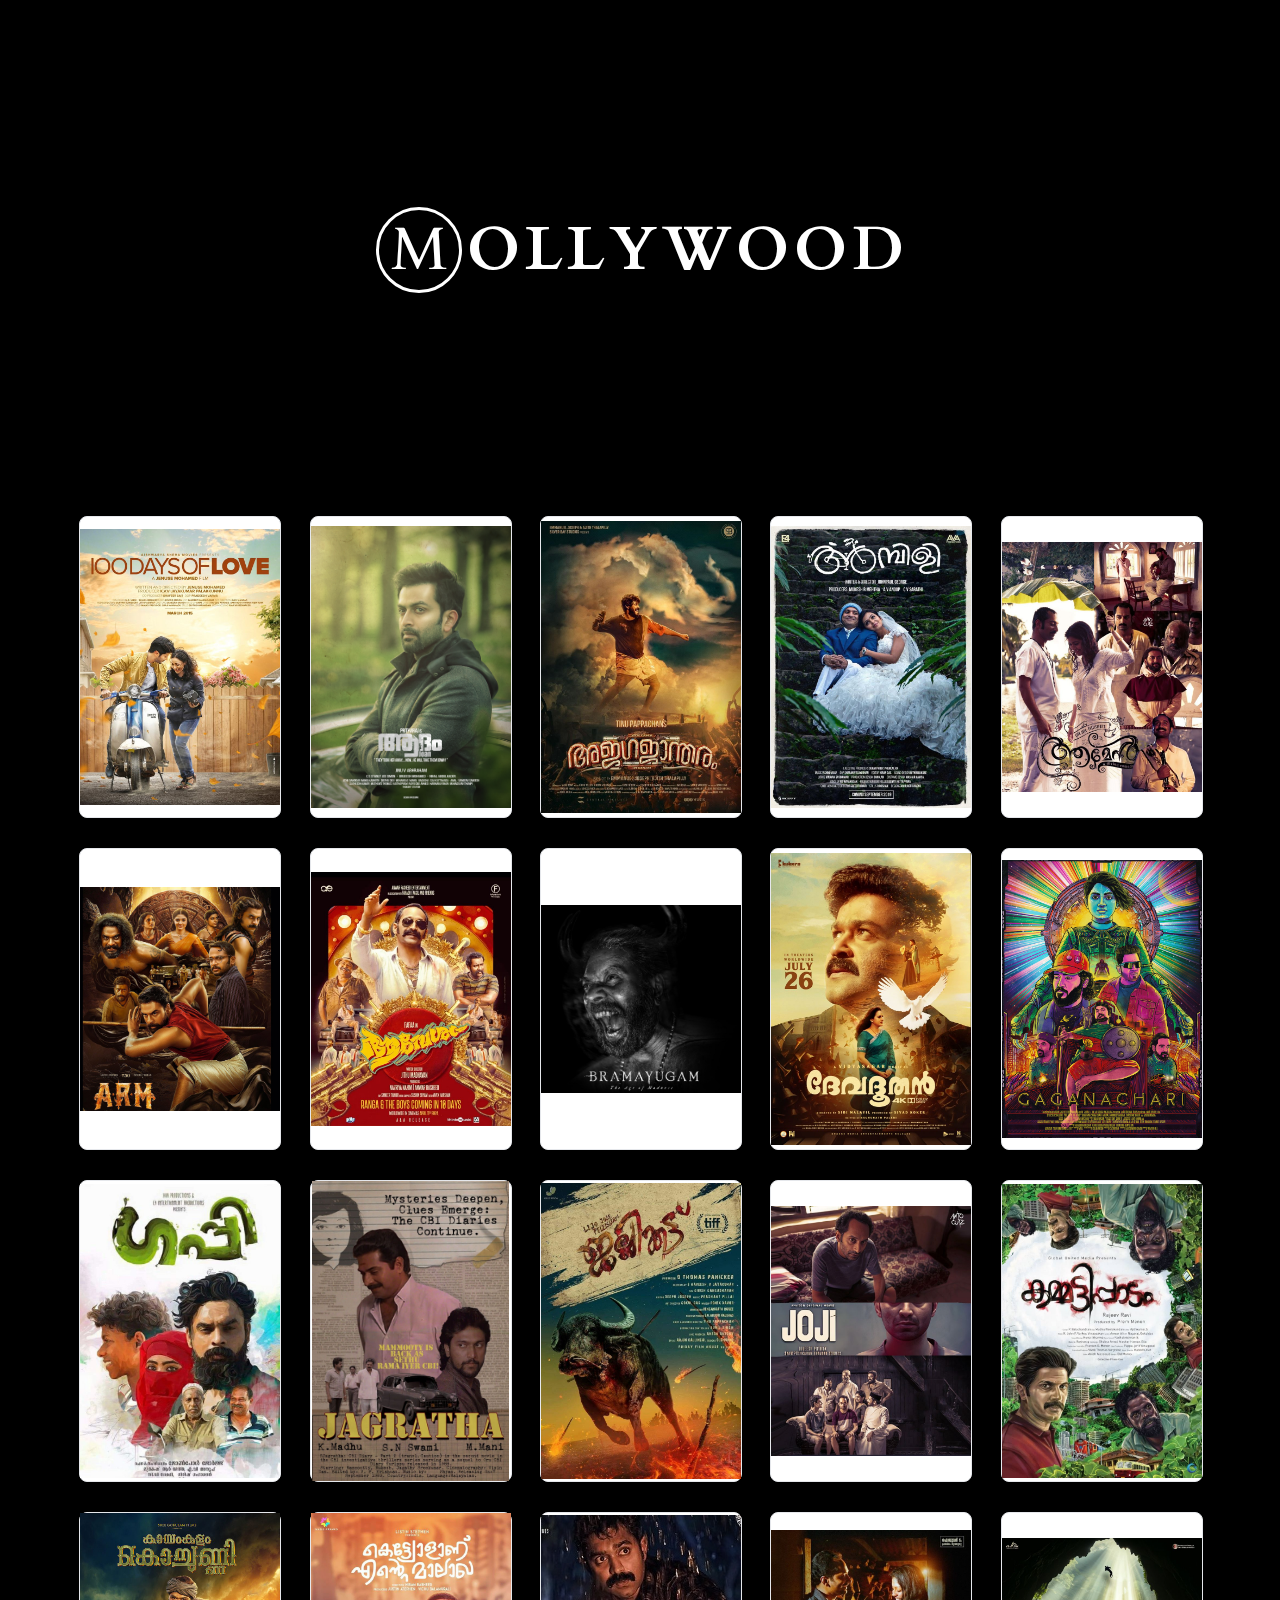
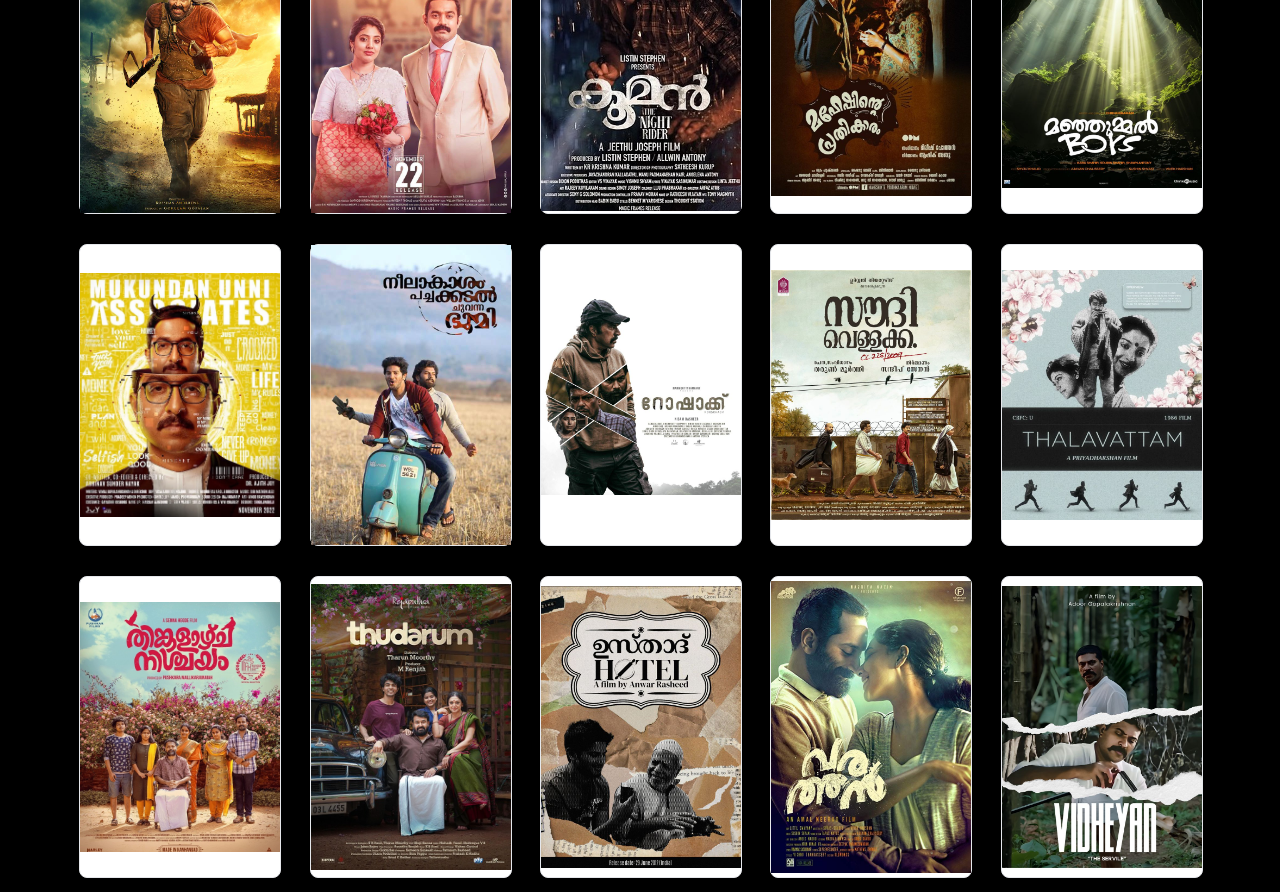
<file: recomment/index.html>
<!DOCTYPE html>
<html lang="en">
  <head>
    <meta charset="UTF-8" />
    <meta name="viewport" content="width=device-width, initial-scale=1.0" />
    <title>Document</title>
    <link rel="stylesheet" href="style.css" />
  </head>
  <body>
    <div class="container">
      <div class="container1">
        <div class="text-container">
          <div class="circle"><span>M</span></div>
          <span class="spa">O</span>
          <span class="spa">L</span>
          <span class="spa">L</span>
          <span class="spa">Y</span>
          <span class="spa">W</span>
          <span class="spa">O</span>
          <span class="spa">O</span>
          <span class="spa">D</span>
        </div>
      </div>
      <div class="container2" id="container2">
        <div class="card">
          <div class="card-inner">
            <div class="card-front">
              <img src="../IMAGES/recommended/Amen.jpeg" alt="" />
            </div>
            <div class="card-back">
              <h2>moviename</h2>
              <span>year</span>
              <p>text here</p>
            </div>
          </div>
        </div>
      </div>
    </div>
    <script src="./java.js"></script>
  </body>
</html>
</file>
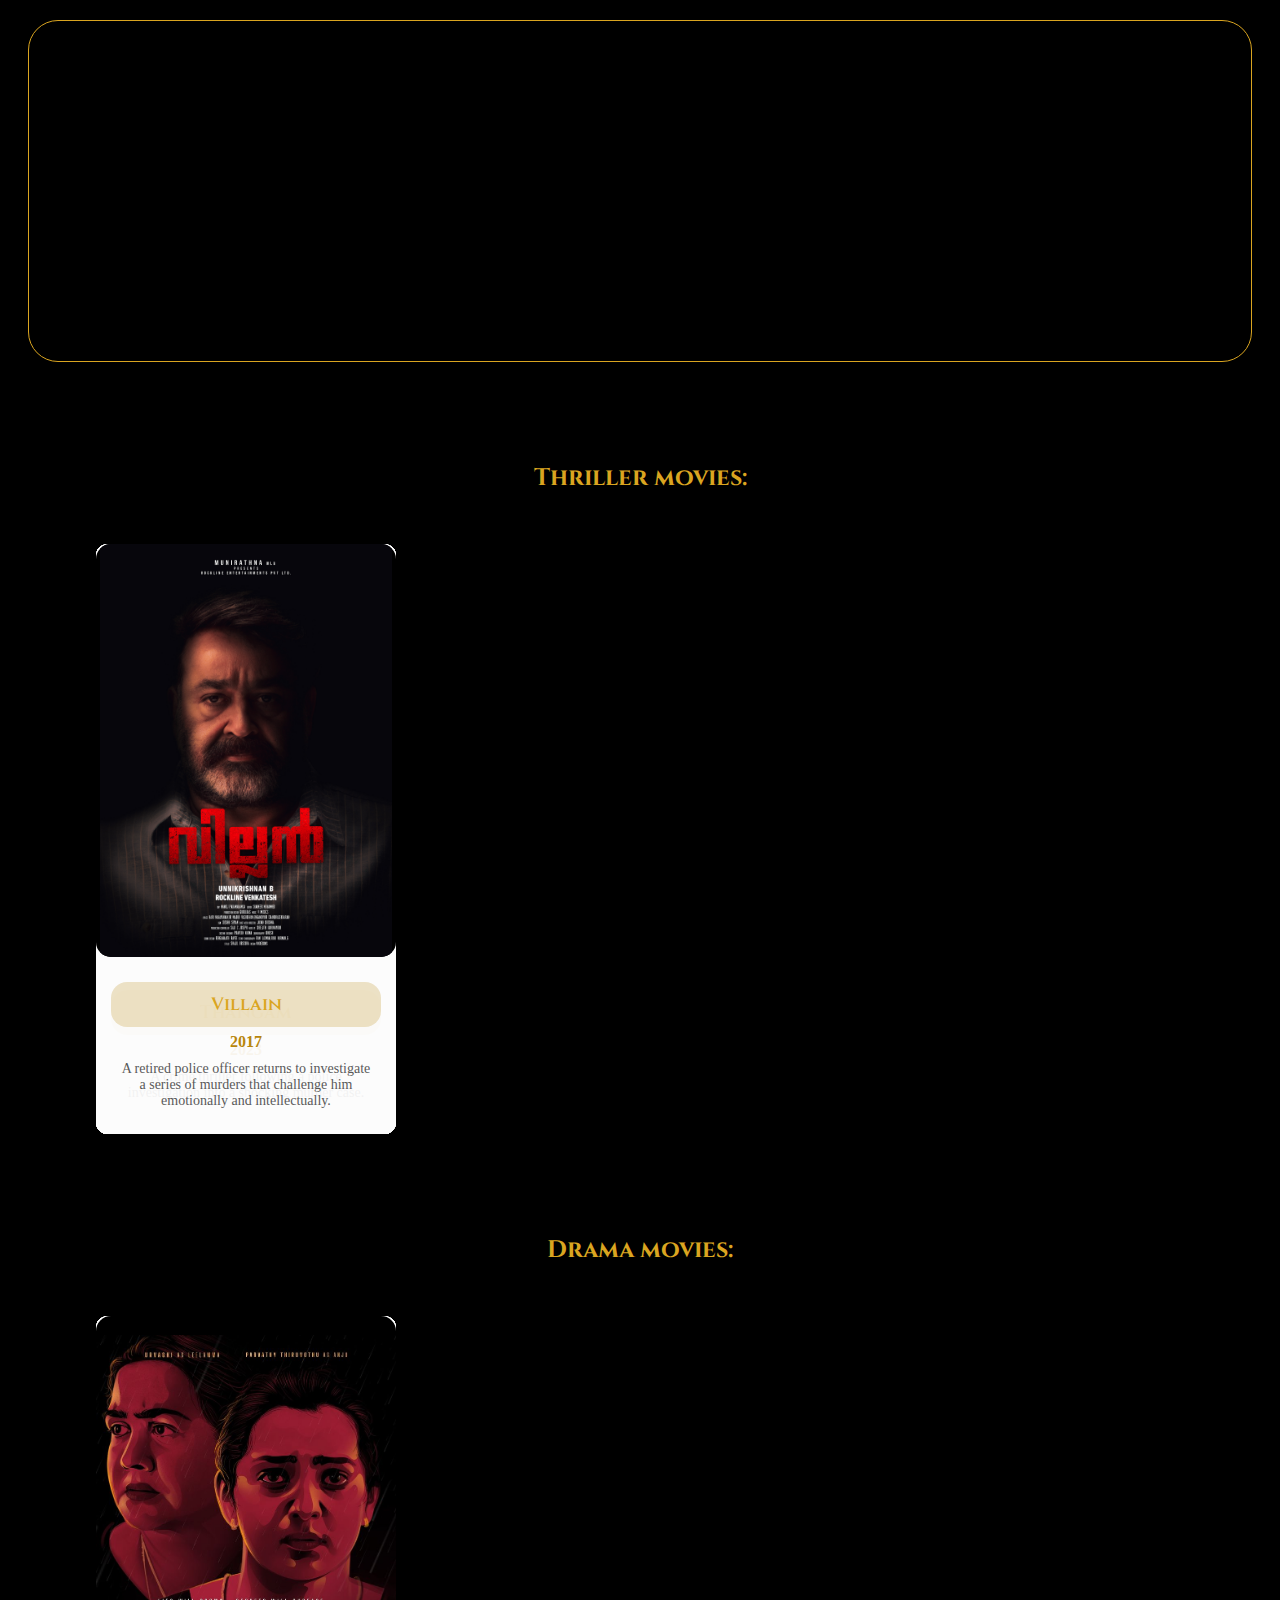
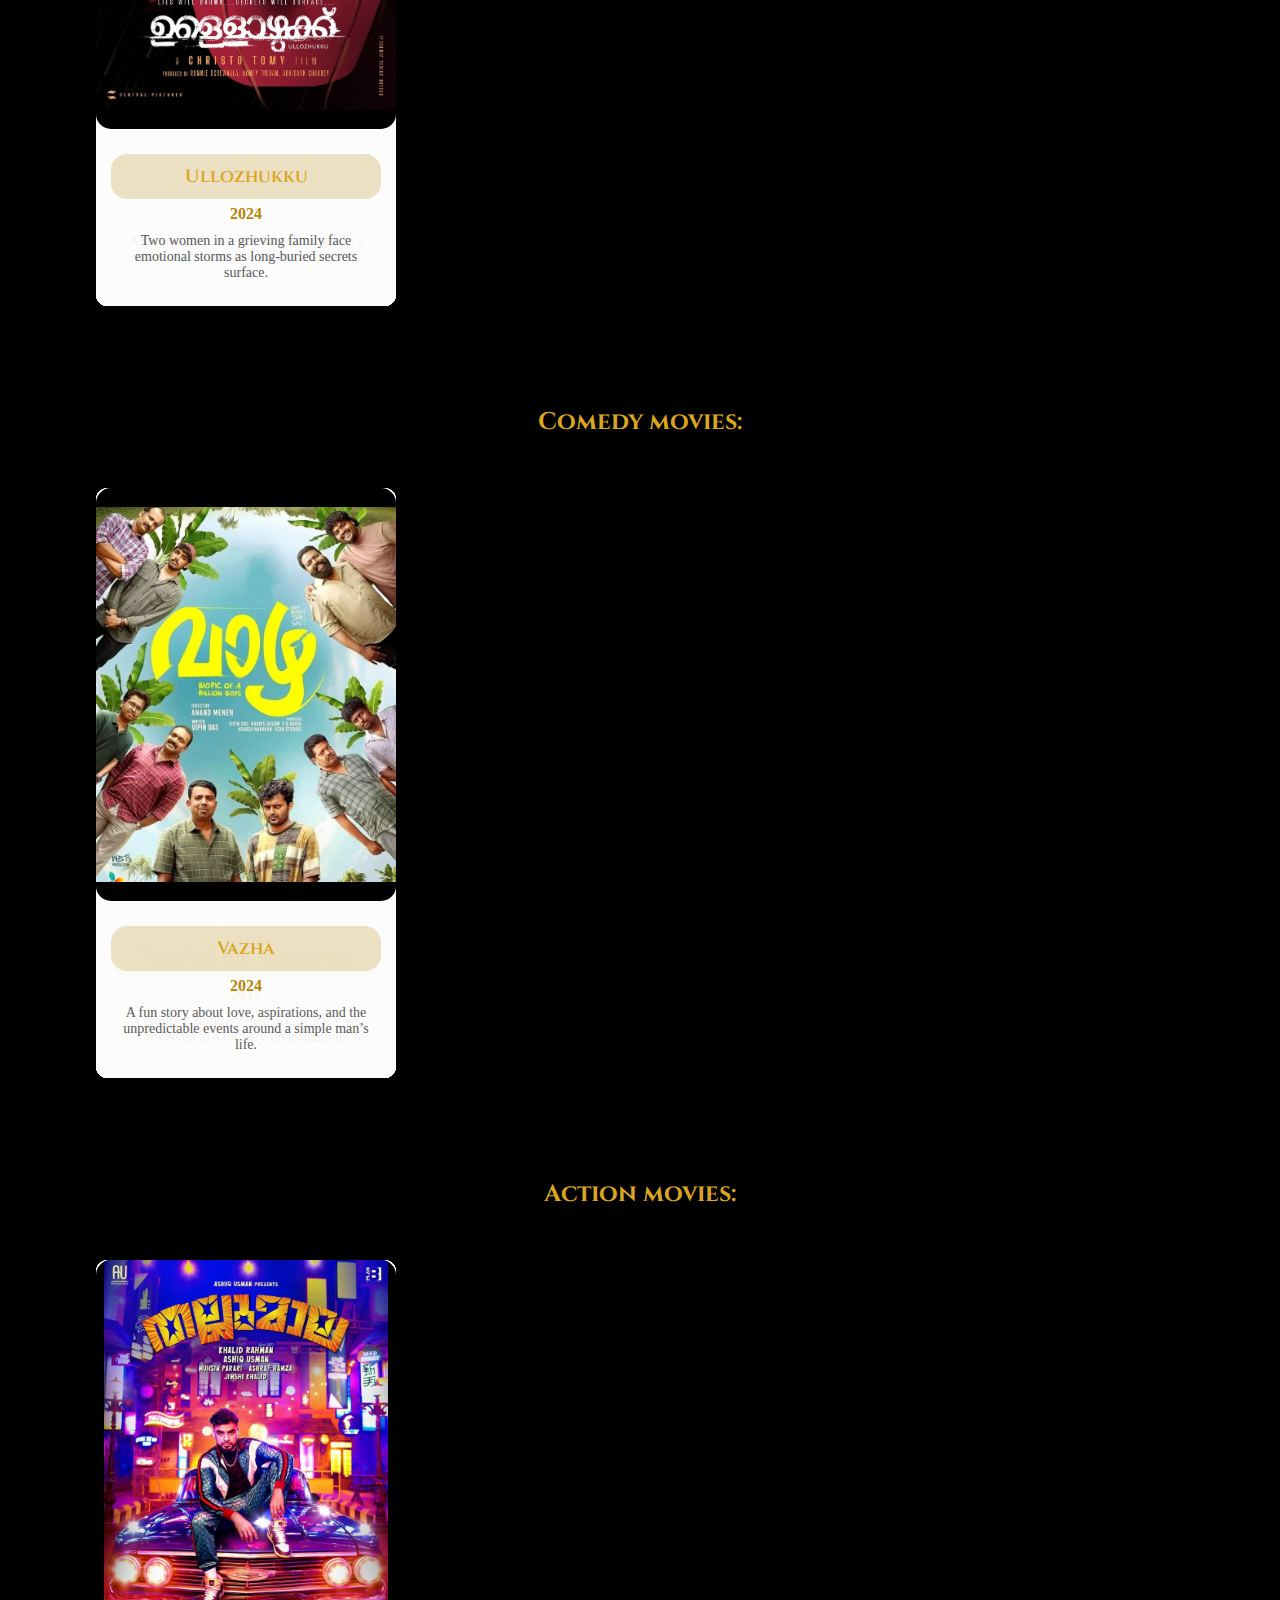
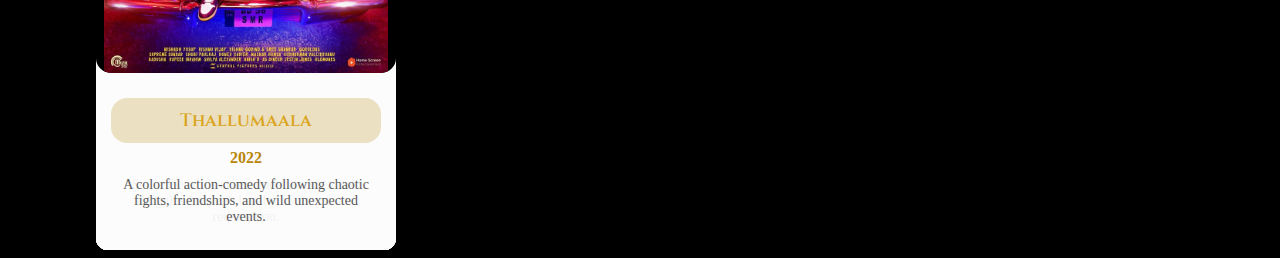
<file: new-movie/newmovie.html>
<html lang="en">
  <head>
    <meta charset="UTF-8" />
    <meta name="viewport" content="width=device-width, initial-scale=1.0" />
    <title>new-movies</title>
    <link rel="stylesheet" href="styles.css" />
  </head>
  <body>
    <div class="container">
      <div class="box" id="box">
        <div class="text-container" id="textcontainer">
          <div>
            Pulimurugan becomes first Malayalam film to cross ₹ 100 crore
          </div>
          <div>
            At the 70th National Film Awards, Malayalam cinema won 10 awards
          </div>
          <div>
            Drishyam became the first Malayalam movie to cross the ₹ 50 crore
          </div>
          <div>
            Massive box-office surge in 2024 — record footfalls + ₹ 1,165 crore
            industry year
          </div>
          <div>Mollywood’s global box office crosses ₹ 1,000 crore</div>
        </div>
        <div class="netflex1" id="netflex1">
          <span class="t1" id="p1">M</span>
          <span class="t1" id="p2">O</span>
          <span class="t1" id="p3">L</span>
          <span class="t1" id="p4">L</span>
          <span class="t1" id="p5">Y</span>
          <span class="t1" id="p6">W</span>
          <span class="t1" id="p7">O</span>
          <span class="t1" id="p8">O</span>
          <span class="t1" id="p9">D</span>
        </div>
      </div>
      <div class="thrillers">
        <h2>Thriller movies:</h2>
        <div class="thriller-corousel" id="thriller"></div>
      </div>
      <div class="drama">
        <h2>Drama movies:</h2>
        <div class="drama-corousel" id="drama"></div>
      </div>
      <div class="comedy">
        <h2>Comedy movies:</h2>
        <div class="comedy-corousel" id="comedy"></div>
      </div>
      <div class="action">
        <h2>Action movies:</h2>
        <div class="action-corousel" id="action"></div>
      </div>
    </div>
    <script src="./java.js"></script>
  </body>
</html>
</file>
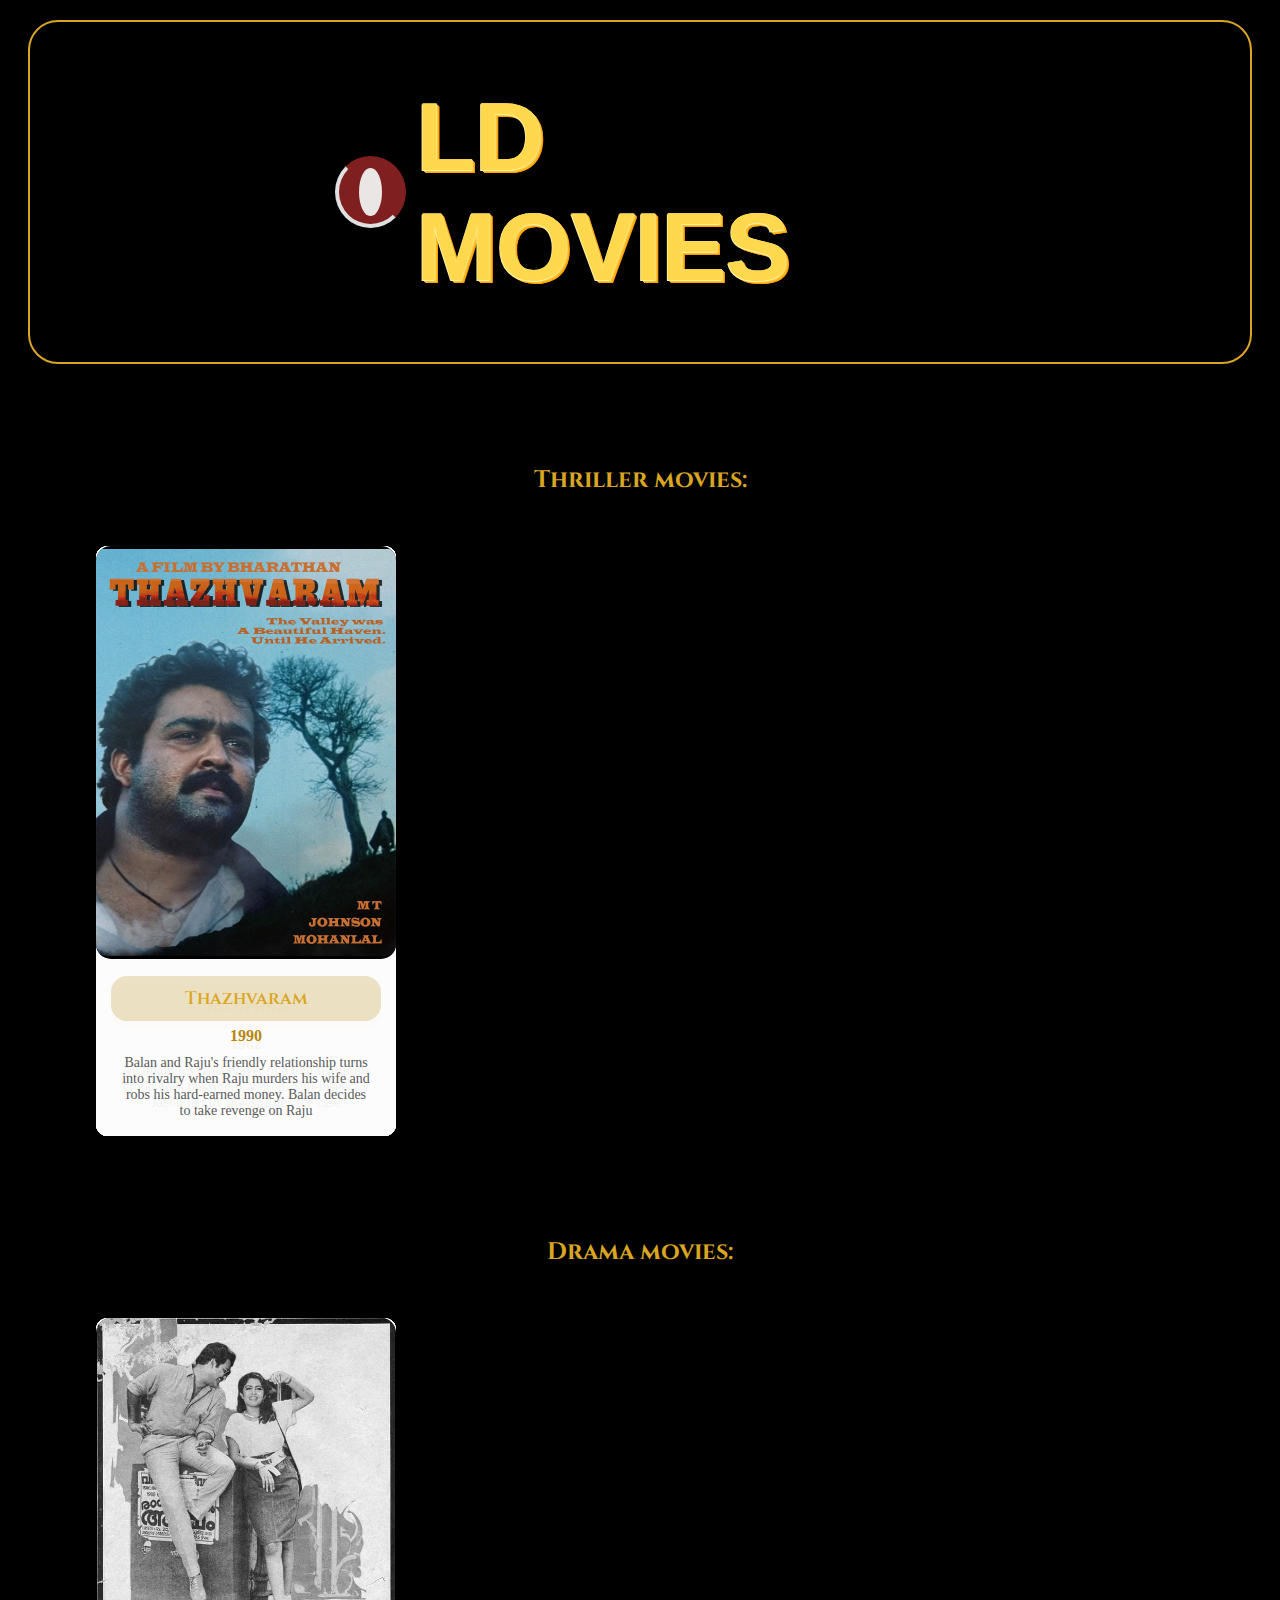
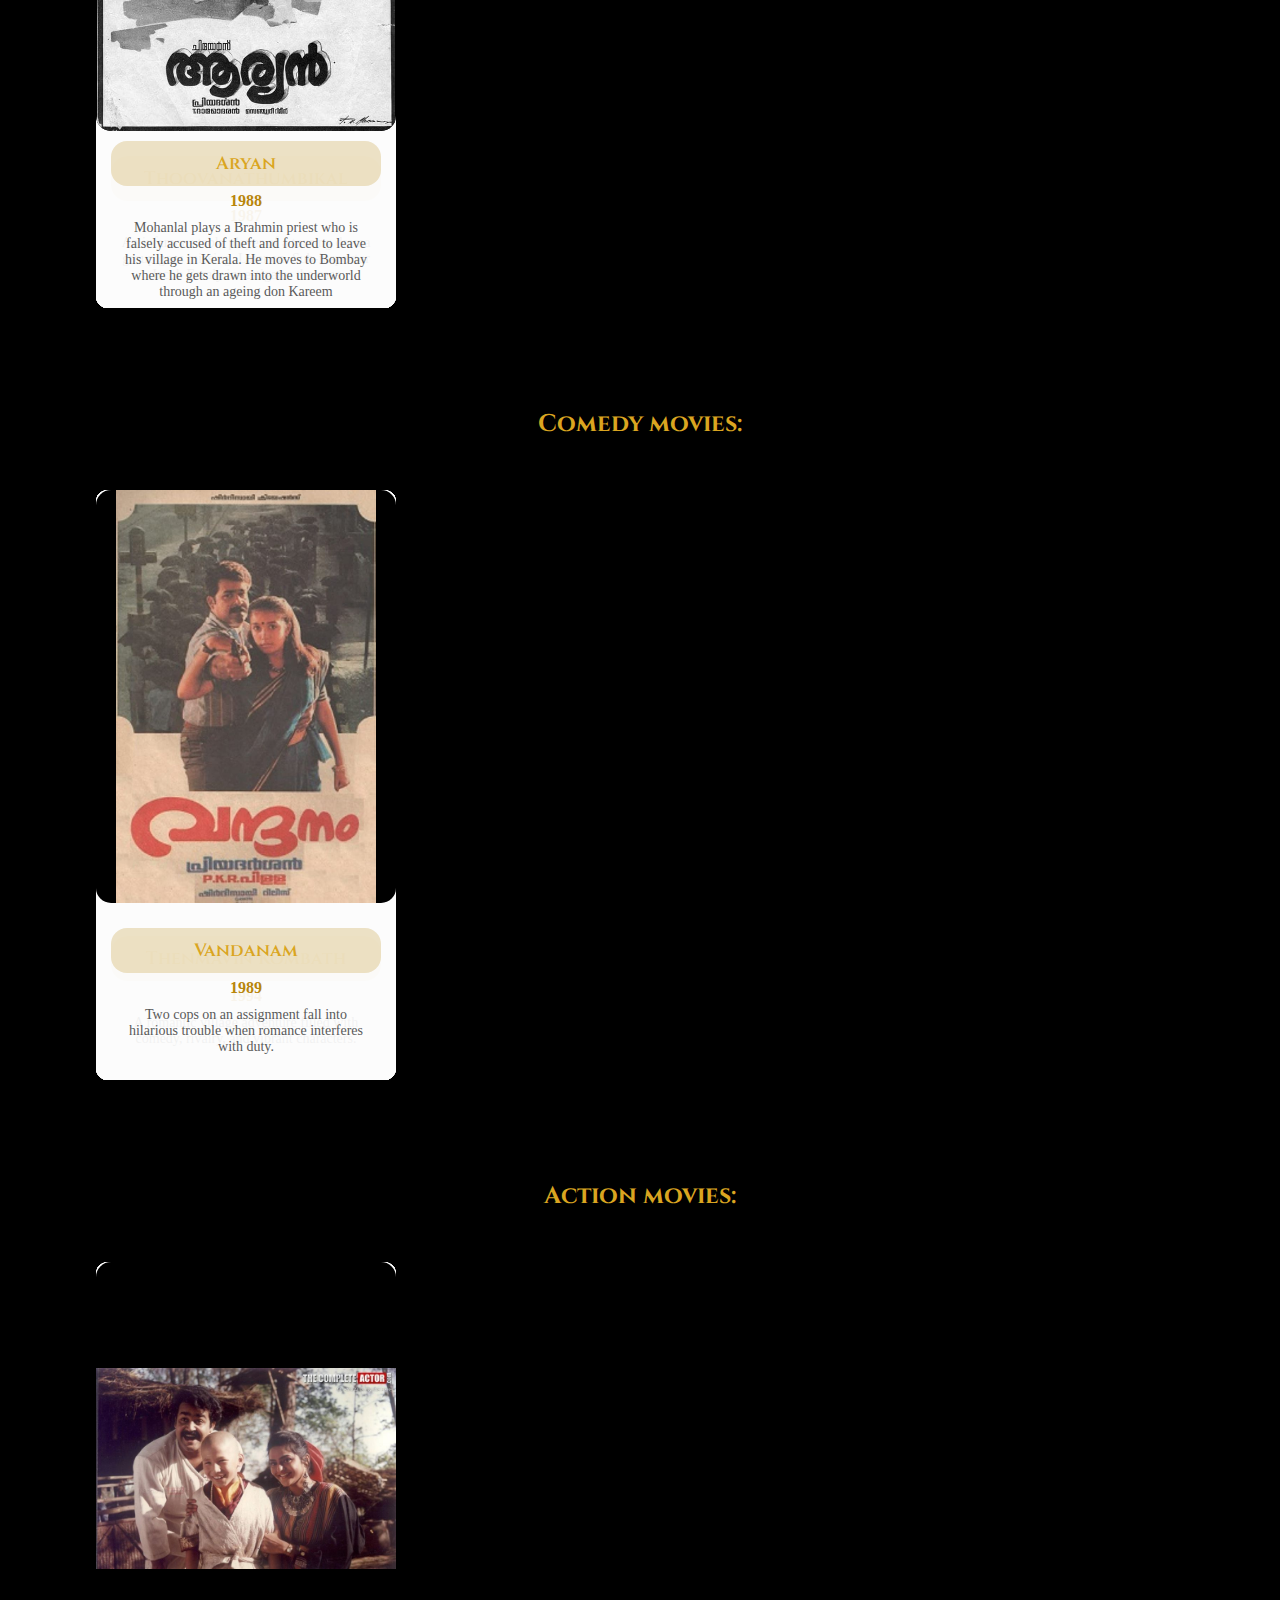
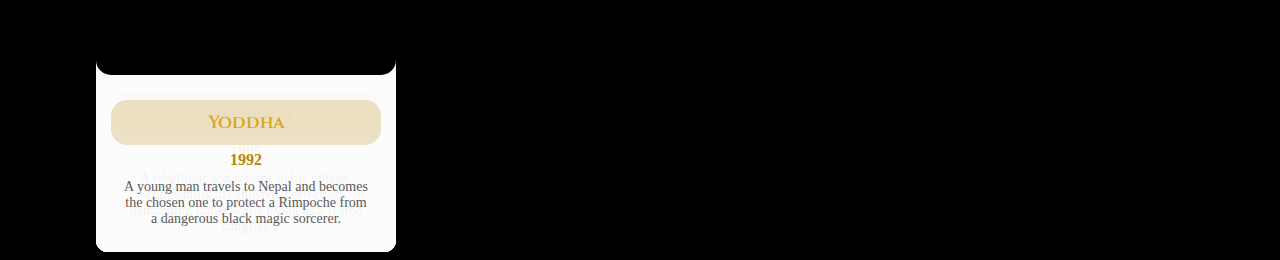
<file: oldmovies/oldmovies.html>
<html lang="en">
  <head>
    <meta charset="UTF-8" />
    <meta name="viewport" content="width=device-width, initial-scale=1.0" />
    <title>Old-movies</title>
    <link rel="stylesheet" href="styles.css" />
  </head>
  <body>
    <div class="container">
      <div class="box" id="box">
        <div class="netflex1" id="netflex1">
            <span class="t1" id="p1">M</span>
            <span class="t1" id="p2">O</span>
            <span class="t1" id="p3">L</span>
            <span class="t1" id="p4">L</span>
            <span class="t1" id="p5">Y</span>
            <span class="t1" id="p6">W</span>
            <span class="t1" id="p7">O</span>
            <span class="t1" id="p8">O</span>
            <span class="t1" id="p9">D</span>
          </div>

          <div class="netflex" id="netflex">
            <div class="o-circle">
              <div class="inner"></div>
            </div>
            <span class="text1" id="part1">LD MOVIES</span>
            <span class="text1" id="part2"></span>
          </div>
        </div>
      </div>

      <div class="thrillers">
        <h2>Thriller movies:</h2>
        <div class="thriller-corousel" id="thriller"></div>
      </div>
      <div class="drama">
        <h2>Drama movies:</h2>
        <div class="drama-corousel" id="drama"></div>
      </div>
      <div class="comedy">
        <h2>Comedy movies:</h2>
        <div class="comedy-corousel" id="comedy"></div>
      </div>
      <div class="action">
        <h2>Action movies:</h2>
        <div class="action-corousel" id="action"></div>
      </div>
    </div>
    <script src="./java.js"></script>
  </body>
</html>
</file>
<file: recomment/style.css>
@import url("https://fonts.googleapis.com/css2?family=Cardo:ital,wght@0,400;0,700;1,400&family=Caveat:wght@400..700&family=Cinzel:wght@400..900&family=Dancing+Script:wght@400..700&family=Edu+VIC+WA+NT+Hand:wght@400..700&family=PT+Sans:ital,wght@0,400;0,700;1,400;1,700&display=swap");

@import url("https://fonts.googleapis.com/css2?family=Arvo:ital,wght@0,400;0,700;1,400;1,700&family=Cardo:ital,wght@0,400;0,700;1,400&family=Caveat:wght@400..700&family=Cinzel:wght@400..900&family=Dancing+Script:wght@400..700&family=Edu+VIC+WA+NT+Hand:wght@400..700&family=PT+Sans:ital,wght@0,400;0,700;1,400;1,700&family=Rajdhani:wght@300;400;500;600;700&family=Zilla+Slab:ital,wght@0,300;0,400;0,500;0,600;0,700;1,300;1,400;1,500;1,600;1,700&display=swap");

body {
  margin: 0;
  padding: 0;
  background-color: black;
  box-sizing: border-box;
  overflow-x: hidden;
}
.container {
  width: 100vw;
  height: auto;
}

.container1 {
  height: 500px;
  width: 100%;
  display: flex;
  justify-content: center;
  align-items: center;
}

.container2 {
  width: 90%;
  margin: 0 auto;
  display: flex;
  height: auto;
  flex-wrap: wrap;
  justify-content: space-around;
  justify-content: center;
  align-items: center;
}

.card {
  width: 200px;
  height: 300px;
  margin: 1rem auto;
  perspective: 1000px;
  cursor: pointer;
}

img {
  width: 100%;
  height: 100%;
  object-fit: contain;
}

.card-inner {
  position: relative;
  width: 100%;
  height: 100%;
  transition: transform 0.6s;
  transform-style: preserve-3d;
}

.card:hover .card-inner {
  transform: rotateY(180deg);
}

.card-front,
.card-back {
  position: absolute;
  width: 100%;
  height: 100%;
  backface-visibility: hidden;
  display: flex;
  align-items: center;
  justify-content: center;
  border-radius: 0.5rem;
}

.card-front {
  background: white;
  border: 1px solid #e5e7eb;
}

.card-back {
  background: goldenrod;
  color: white;
  transform: rotateY(180deg);
  display: flex;
  flex-direction: column;
  justify-content: center;
  align-items: center;
  text-align: center;
  padding: 20px; /* ⭐ ADD THIS */
  box-sizing: border-box;
}

h2 {
  font-family: "Cinzel";
  color: black;
  font-size: medium;
}

.card-back span {
  display: block;
  border-radius: 12px;
  background-color: rgba(184, 135, 11, 0.923);
  padding: 10px;
  font-family: "Rajdhani";
}

p {
  font-family: "Cardo";
}

.text-container {
  font-size: 60px;
  color: #fff;
  display: flex;
  align-items: center;
  gap: 5px;
}

/* Circle around M */
.text-container .circle {
  width: 80px;
  height: 80px;
  border: 3px solid #fff;
  border-radius: 50%;
  display: flex;
  justify-content: center;
  align-items: center;
  position: relative;
  overflow: hidden;
  cursor: pointer;
  transition: color 0.5s;
}

.text-container .circle::before {
  content: "";
  position: absolute;
  top: 100%;
  left: 0;
  width: 100%;
  height: 100%;
  background: #fff;
  z-index: 1;
  transition: top 0.5s;
}

/* Hover effect */
.text-container .circle:hover::before {
  top: 0;
}

/* Letter M styling */
.text-container .circle span {
  position: relative;
  z-index: 2;
  color: #fff;
  transition: color 0.5s;
}

.text-container .circle:hover span {
  color: #262626; /* letter color when filled */
}

.text-container span {
  font-family: "Cardo";
}

.spa {
  font-weight: bolder;
}
</file>
<file: new-movie/styles.css>
@import url("https://fonts.googleapis.com/css2?family=Cardo:ital,wght@0,400;0,700;1,400&family=Caveat:wght@400..700&family=Cinzel:wght@400..900&family=Dancing+Script:wght@400..700&family=Edu+VIC+WA+NT+Hand:wght@400..700&family=PT+Sans:ital,wght@0,400;0,700;1,400;1,700&display=swap");

:root {
  --items: 0;
  --thriller-width: min(85vw, 1200px);
  --cardwidth: 300px;
  --cardheight: 590px;
  --gap: 20px;
  --speed: 35s;
  --background: black;
  --dramamovies: 0;
  --actionmovies: 0;
  --comedymovies: 0;
}
body {
  background-color: black;
  box-sizing: border-box;
}
.box {
  display: flex;
  justify-content: center;
  align-items: center;
  height: 300px;
  margin: 20px;
  border: 0.5px solid goldenrod;
}

.drama,
.thrillers {
  margin-top: 100px;
}
.drama h2,
.thrillers h2 {
  color: goldenrod;
  margin: 10px auto 50px auto;
  padding: auto;
  text-align: center;

  font-family: "Cinzel";
}

#thriller,
#drama {
  width: var(--thriller-width);
  height: var(--cardheight);
  margin: auto;
  display: block;
  overflow: hidden;
}

/* cards */

#thriller .card {
  width: var(--cardwidth);
  height: var(--cardheight);
  position: absolute;
  overflow: hidden;
  animation: slide var(--speed) linear infinite;
  display: flex;
  flex-direction: column; /* stack items vertically */
  align-items: center; /* center content */

  animation-delay: calc((var(--speed) / var(--items)) * var(--i) * -1);

  border-radius: 12px;
  background: rgba(252, 252, 252, 0.938);
  color: #222;
}

#drama img,
#thriller img {
  width: 100%;
  height: 70%;
  object-fit: contain;
  background-color: black;
  border-radius: 15px;
}

#drama h2,
#thriller h2 {
  margin: 10px 15px 6px;
  font-size: 18px;
  font-weight: 600;
  background-color: rgba(184, 135, 11, 0.226);
  padding: 10px;
  border-radius: 16px;
}

#drama p,
#thriller p {
  margin: 0 15px;
  font-size: 14px;
  opacity: 0.75;
  padding: 10px;
  box-sizing: border-box;
}
#drama p:hover,
#thriller p:hover {
  font-weight: 800;
}

#drama span,
#thriller span {
  font-weight: bolder;
  color: darkgoldenrod;
}

.text {
  text-align: center;
  height: auto;
  margin: auto;
}

@keyframes slide {
  from {
    transform: translateX(calc(var(--items) * (var(--cardwidth) + var(--gap))));
  }
  to {
    transform: translateX(
      calc(var(--items) * (var(--cardwidth) / 2 + var(--gap)) * -1)
    );
  }
}

/* Pause animation on hover */
#drama:hover .dramacard,
#thriller:hover .card {
  animation-play-state: paused;
}

/* drama start */

#drama .dramacard {
  width: var(--cardwidth);
  height: var(--cardheight);
  position: absolute;
  overflow: hidden;
  animation: dramaslides var(--speed) linear infinite;
  display: flex;
  flex-direction: column; /* stack items vertically */
  align-items: center; /* center content */

  animation-delay: calc(
    (var(--speed) / var(--dramamovies)) * var(--drama) * -1
  );

  border-radius: 12px;
  background: rgba(252, 252, 252, 0.938);
  color: #222;
}

@keyframes dramaslides {
  from {
    transform: translateX(
      calc(var(--items) * (var(--cardwidth) / 2 + var(--gap)) * -1)
    );
  }
  to {
    transform: translateX(calc(var(--items) * (var(--cardwidth) + var(--gap))));
  }
}

.comedy,
.action {
  margin-top: 100px;
}
.comedy h2,
.action h2 {
  color: goldenrod;
  margin: 10px auto 50px auto;
  padding: auto;
  text-align: center;

  font-family: "Cinzel";
}

#comedy,
#action {
  width: var(--thriller-width);
  height: var(--cardheight);
  margin: auto;
  display: block;
  overflow: hidden;
}

/* cards */

#action .actioncard {
  width: var(--cardwidth);
  height: var(--cardheight);
  position: absolute;
  overflow: hidden;
  animation: action var(--speed) linear infinite;
  display: flex;
  flex-direction: column; /* stack items vertically */
  align-items: center; /* center content */

  animation-delay: calc(
    (var(--speed) / var(--actionmovies)) * var(--action) * -1
  );

  border-radius: 12px;
  background: rgba(252, 252, 252, 0.938);
  color: #222;
}
#comedy .comedycard {
  width: var(--cardwidth);
  height: var(--cardheight);
  position: absolute;
  overflow: hidden;
  animation: comedy var(--speed) linear infinite;
  display: flex;
  flex-direction: column; /* stack items vertically */
  align-items: center; /* center content */

  animation-delay: calc(
    (var(--speed) / var(--comedymovies)) * var(--comedy) * -1
  );

  border-radius: 12px;
  background: rgba(252, 252, 252, 0.938);
  color: #222;
}

#comedy img,
#action img {
  width: 100%;
  height: 70%;
  object-fit: contain;
  background-color: black;
  border-radius: 15px;
}

#comedy h2,
#action h2 {
  margin: 10px 15px 6px;
  font-size: 18px;
  font-weight: 600;
  background-color: rgba(184, 135, 11, 0.226);
  padding: 10px;
  border-radius: 16px;
}

#comedy p,
#action p {
  margin: 0 15px;
  font-size: 14px;
  opacity: 0.75;
  padding: 10px;
  box-sizing: border-box;
}
#comedy p:hover,
#action p:hover {
  font-weight: 800;
}

#comedy span,
#action span {
  font-weight: bolder;
  color: darkgoldenrod;
}

.text {
  text-align: center;
  height: auto;
  margin: auto;
}

@keyframes comedy {
  from {
    transform: translateX(
      calc(var(--comedymovies) * (var(--cardwidth) + var(--gap)))
    );
  }
  to {
    transform: translateX(
      calc(var(--comedymovies) * (var(--cardwidth) / 2 + var(--gap)) * -1)
    );
  }
}

@keyframes action {
  from {
    transform: translateX(
      calc(var(--actionmovies) * (var(--cardwidth) / 2 + var(--gap)) * -1)
    );
  }
  to {
    transform: translateX(
      calc(var(--actionmovies) * (var(--cardwidth) + var(--gap)))
    );
  }
}

#action:hover .actioncard,
#comedy:hover .comedycard {
  animation-play-state: paused;
}

.box {
  /* background-color: goldenrod; */
  padding: 20px;
  overflow: hidden;
  background-color: #fff9cc00;
  border-radius: 30px;
  position: relative;
}

.netflex1 {
  position: absolute;
  top: 50%; /* NEW */
  left: 50%; /* NEW */
  transform: translate(-50%, -50%);

  display: none;
  align-items: center;
  gap: 15px;
}

.t1 {
  font-size: 4rem;
  color: #ffd84d;
  font-family: "Cinzel";
  display: inline-block;
  transition: 0.3s ease;

  animation: fadeOut 1s ease-out 3s forwards, fadeIn 1s ease-out 5s forwards;

  font-weight: 900;
  text-shadow: -0.0075em 0.0075em 0 #fff3a1, 0.005em 0.005em 0 #ffe680,
    0.01em 0.01em 0 #ffecb4, 0.015em 0.015em 0 #ffcc4d, 0.02em 0.02em 0 #ffbf33,
    0.025em 0.025em 0 #ffb31a, 0.03em 0.03em 0 #ffa600,
    0.035em 0.035em 0 #ff9900;
}

#p1 {
  animation: grow 3s ease forwards;
  transition: transform 0.3s ease;
}

@keyframes grow {
  0% {
    transform: scale(0.2); /* smaller start */
    opacity: 0.3;
  }
  50% {
    transform: scale(1.3);
    opacity: 1;
  }
  100% {
    transform: scale(1);
  }
}

.t1:hover {
  transform: translateY(-40%) !important ;
}

.text-container {
  width: 100vw;
  height: 100vh;
  font-weight: bold;
  font-size: 36px;
  position: relative;
  overflow: hidden;
}

.text-container > div {
  animation: come2life linear 10s infinite;
  transform-origin: center center;
  opacity: 0;
  width: 250px;
  height: 200px;
  position: absolute;
  backface-visibility: hidden;
  color: azure;
}

.text-container > div:nth-child(1) {
  left: 30vw;
  top: 30vh;
  animation-delay: 0s;
}

.text-container > div:nth-child(2) {
  left: 70vw;
  top: 30vh;
  animation-delay: 4s;
}

.text-container > div:nth-child(3) {
  left: 50vw;
  top: 50vh;
  animation-delay: 8s;
}

.text-container > div:nth-child(4) {
  left: 30vw;
  top: 70vh;
  animation-delay: 6s;
}

.text-container > div:nth-child(5) {
  left: 70vw;
  top: 70vh;
  animation-delay: 2s;
}

@keyframes come2life {
  0% {
    transform: scale3d(0, 0, 1) rotate(0.02deg);
    opacity: 0;
    filter: blur(10px);
  }
  25% {
    transform: scale3d(1, 1, 1) rotate(0.02deg);
    opacity: 1;
    filter: blur(0px);
  }
  40% {
    opacity: 1;
    filter: blur(0px);
  }

  80% {
    opacity: 0;
  }

  100% {
    transform: scale3d(4, 4, 1) rotate(0.02deg);
    filter: blur(10px);
  }
}
</file>
<file: oldmovies/styles.css>
@import url("https://fonts.googleapis.com/css2?family=Cardo:ital,wght@0,400;0,700;1,400&family=Caveat:wght@400..700&family=Cinzel:wght@400..900&family=Dancing+Script:wght@400..700&family=Edu+VIC+WA+NT+Hand:wght@400..700&family=PT+Sans:ital,wght@0,400;0,700;1,400;1,700&display=swap");

:root {
  --items: 0;
  --thriller-width: min(85vw, 1200px);
  --cardwidth: 300px;
  --cardheight: 590px;
  --gap: 20px;
  --speed: 35s;
  --background: black;
  --dramamovies: 0;
  --actionmovies: 0;
  --comedymovies: 0;
}
body {
  background-color: black;
  box-sizing: border-box;
  overflow-x: hidden;
}
.box {
  display: flex;
  justify-content: center;
  align-items: center;
  height: 300px;
  margin: 20px;
  border: 2px solid goldenrod;
}

.drama,
.thrillers {
  margin-top: 100px;
}
.drama h2,
.thrillers h2 {
  color: goldenrod;
  margin: 10px auto 50px auto;
  padding: auto;
  text-align: center;

  font-family: "Cinzel";
}

#thriller,
#drama {
  width: var(--thriller-width);
  height: var(--cardheight);
  margin: auto;
  display: block;
  overflow: hidden;
}

/* cards */

#thriller .card {
  width: var(--cardwidth);
  height: var(--cardheight);
  position: absolute;
  overflow: hidden;
  animation: slide var(--speed) linear infinite;
  display: flex;
  flex-direction: column; /* stack items vertically */
  align-items: center; /* center content */

  animation-delay: calc((var(--speed) / var(--items)) * var(--i) * -1);

  border-radius: 12px;
  background: rgba(252, 252, 252, 0.938);
  color: #222;
}

#drama img,
#thriller img {
  width: 100%;
  height: 70%;
  object-fit: contain;
  background-color: black;
  border-radius: 15px;
}

#drama h2,
#thriller h2 {
  margin: 10px 15px 6px;
  font-size: 18px;
  font-weight: 600;
  background-color: rgba(184, 135, 11, 0.226);
  padding: 10px;
  border-radius: 16px;
}

#drama p,
#thriller p {
  margin: 0 15px;
  font-size: 14px;
  opacity: 0.75;
  padding: 10px;
  box-sizing: border-box;
}
#drama p:hover,
#thriller p:hover {
  font-weight: 800;
}

#drama span,
#thriller span {
  font-weight: bolder;
  color: darkgoldenrod;
}

.text {
  text-align: center;
  height: auto;
  margin: auto;
}

@keyframes slide {
  from {
    transform: translateX(calc(var(--items) * (var(--cardwidth) + var(--gap))));
  }
  to {
    transform: translateX(
      calc(var(--items) * (var(--cardwidth) / 2 + var(--gap)) * -1)
    );
  }
}

/* Pause animation on hover */
#drama:hover .dramacard,
#thriller:hover .card {
  animation-play-state: paused;
}

/* drama start */

#drama .dramacard {
  width: var(--cardwidth);
  height: var(--cardheight);
  position: absolute;
  overflow: hidden;
  animation: dramaslides var(--speed) linear infinite;
  display: flex;
  flex-direction: column; /* stack items vertically */
  align-items: center; /* center content */

  animation-delay: calc(
    (var(--speed) / var(--dramamovies)) * var(--drama) * -1
  );

  border-radius: 12px;
  background: rgba(252, 252, 252, 0.938);
  color: #222;
}

@keyframes dramaslides {
  from {
    transform: translateX(
      calc(var(--items) * (var(--cardwidth) / 2 + var(--gap)) * -1)
    );
  }
  to {
    transform: translateX(calc(var(--items) * (var(--cardwidth) + var(--gap))));
  }
}

.comedy,
.action {
  margin-top: 100px;
}
.comedy h2,
.action h2 {
  color: goldenrod;
  margin: 10px auto 50px auto;
  padding: auto;
  text-align: center;

  font-family: "Cinzel";
}

#comedy,
#action {
  width: var(--thriller-width);
  height: var(--cardheight);
  margin: auto;
  display: block;
  overflow: hidden;
}

/* cards */

#action .actioncard {
  width: var(--cardwidth);
  height: var(--cardheight);
  position: absolute;
  overflow: hidden;
  animation: action var(--speed) linear infinite;
  display: flex;
  flex-direction: column; /* stack items vertically */
  align-items: center; /* center content */

  animation-delay: calc(
    (var(--speed) / var(--actionmovies)) * var(--action) * -1
  );

  border-radius: 12px;
  background: rgba(252, 252, 252, 0.938);
  color: #222;
}
#comedy .comedycard {
  width: var(--cardwidth);
  height: var(--cardheight);
  position: absolute;
  overflow: hidden;
  animation: comedy var(--speed) linear infinite;
  display: flex;
  flex-direction: column; /* stack items vertically */
  align-items: center; /* center content */

  animation-delay: calc(
    (var(--speed) / var(--comedymovies)) * var(--comedy) * -1
  );

  border-radius: 12px;
  background: rgba(252, 252, 252, 0.938);
  color: #222;
}

#comedy img,
#action img {
  width: 100%;
  height: 70%;
  object-fit: contain;
  background-color: black;
  border-radius: 15px;
}

#comedy h2,
#action h2 {
  margin: 10px 15px 6px;
  font-size: 18px;
  font-weight: 600;
  background-color: rgba(184, 135, 11, 0.226);
  padding: 10px;
  border-radius: 16px;
}

#comedy p,
#action p {
  margin: 0 15px;
  font-size: 14px;
  opacity: 0.75;
  padding: 10px;
  box-sizing: border-box;
}
#comedy p:hover,
#action p:hover {
  font-weight: 800;
}

#comedy span,
#action span {
  font-weight: bolder;
  color: darkgoldenrod;
}

.text {
  text-align: center;
  height: auto;
  margin: auto;
}

@keyframes comedy {
  from {
    transform: translateX(
      calc(var(--comedymovies) * (var(--cardwidth) + var(--gap)))
    );
  }
  to {
    transform: translateX(
      calc(var(--comedymovies) * (var(--cardwidth) / 2 + var(--gap)) * -1)
    );
  }
}

@keyframes action {
  from {
    transform: translateX(
      calc(var(--actionmovies) * (var(--cardwidth) / 2 + var(--gap)) * -1)
    );
  }
  to {
    transform: translateX(
      calc(var(--actionmovies) * (var(--cardwidth) + var(--gap)))
    );
  }
}

#action:hover .actioncard,
#comedy:hover .comedycard {
  animation-play-state: paused;
}

.box {
  /* background-color: goldenrod; */
  padding: 20px;
  overflow: hidden;
  background-color: #fff9cc00;
  border-radius: 30px;
  position: relative;
}

.netflex {
  position: absolute;
  top: 50%; /* NEW */
  left: 50%; /* NEW */
  transform: translate(-50%, -50%);

  display: flex;
  align-items: center;
  gap: 10px;
}

/* OUTER ROTATING CIRCLE */
.o-circle {
  height: 4rem;
  width: 4rem;

  border-radius: 50%;

  border: 4px solid rgb(224, 224, 224); /* full circle */
  border-top-color: transparent; /* one part invisible */
  border-right-color: transparent;
  background-color: rgb(128, 31, 31);

  display: flex;
  justify-content: center;
  align-items: center;

  animation: slideAndSpin 3s ease-out forwards,
    moveToCenter 2s ease-out 3s forwards;
}

/* INNER CIRCLE */
.inner {
  height: 3rem;
  width: 1.4rem;
  background-color: #ebe6e6;
  border-radius: 50%;
}

.text1 {
  font-size: 6rem;
  color: #ffd84d;
  font-family: "Inter", sans-serif;

  animation: fadeOut 1s ease-out 3s forwards, fadeIn 1s ease-out 5s forwards;

  font-weight: 900;
  text-shadow: -0.0075em 0.0075em 0 #fff3a1, 0.005em 0.005em 0 #ffe680,
    0.01em 0.01em 0 #ffd966, 0.015em 0.015em 0 #ffcc4d, 0.02em 0.02em 0 #ffbf33,
    0.025em 0.025em 0 #ffb31a, 0.03em 0.03em 0 #ffa600,
    0.035em 0.035em 0 #ff9900;
}

.textmove {
  transform: translateX(-51px);
}

.textmove1 {
  transform: translateX(8px);
}

@keyframes slideAndSpin {
  0% {
    transform: translateX(-120vw) rotate(0deg);
  }

  100% {
    transform: translateX(0px) rotate(1080deg); /* 3 spins */
  }
}

/* THEN MOVE CIRCLE TO NEW "O" POSITION */
@keyframes moveToCenter {
  0% {
    transform: translateX(0px) rotate(1080deg);
  }

  100% {
    transform: translateX(99px) rotate(1080deg); /* adjust this to match Nostalgic O spot */
  }
}

/* TEXT TRANSITION */
@keyframes fadeOut {
  to {
    opacity: 0;
  }
}

@keyframes fadeIn {
  from {
    opacity: 0;
  }
  to {
    opacity: 1;
  }
}

.netflex1 {
  position: absolute;
  top: 50%; /* NEW */
  left: 50%; /* NEW */
  transform: translate(-50%, -50%);

  display: none;
  align-items: center;
  gap: 15px;
}

.t1 {
  font-size: 4rem;
  color: #ffd84d;
  font-family: "Cinzel";
  display: inline-block;
  transition: 0.3s ease;

  animation: fadeOut 1s ease-out 3s forwards, fadeIn 1s ease-out 5s forwards;

  font-weight: 900;
  text-shadow: -0.0075em 0.0075em 0 #fff3a1, 0.005em 0.005em 0 #ffe680,
    0.01em 0.01em 0 #ffd966, 0.015em 0.015em 0 #ffcc4d, 0.02em 0.02em 0 #ffbf33,
    0.025em 0.025em 0 #ffb31a, 0.03em 0.03em 0 #ffa600,
    0.035em 0.035em 0 #ff9900;
}

.t1:hover {
  transform: translateY(-40%);
}
</file>
